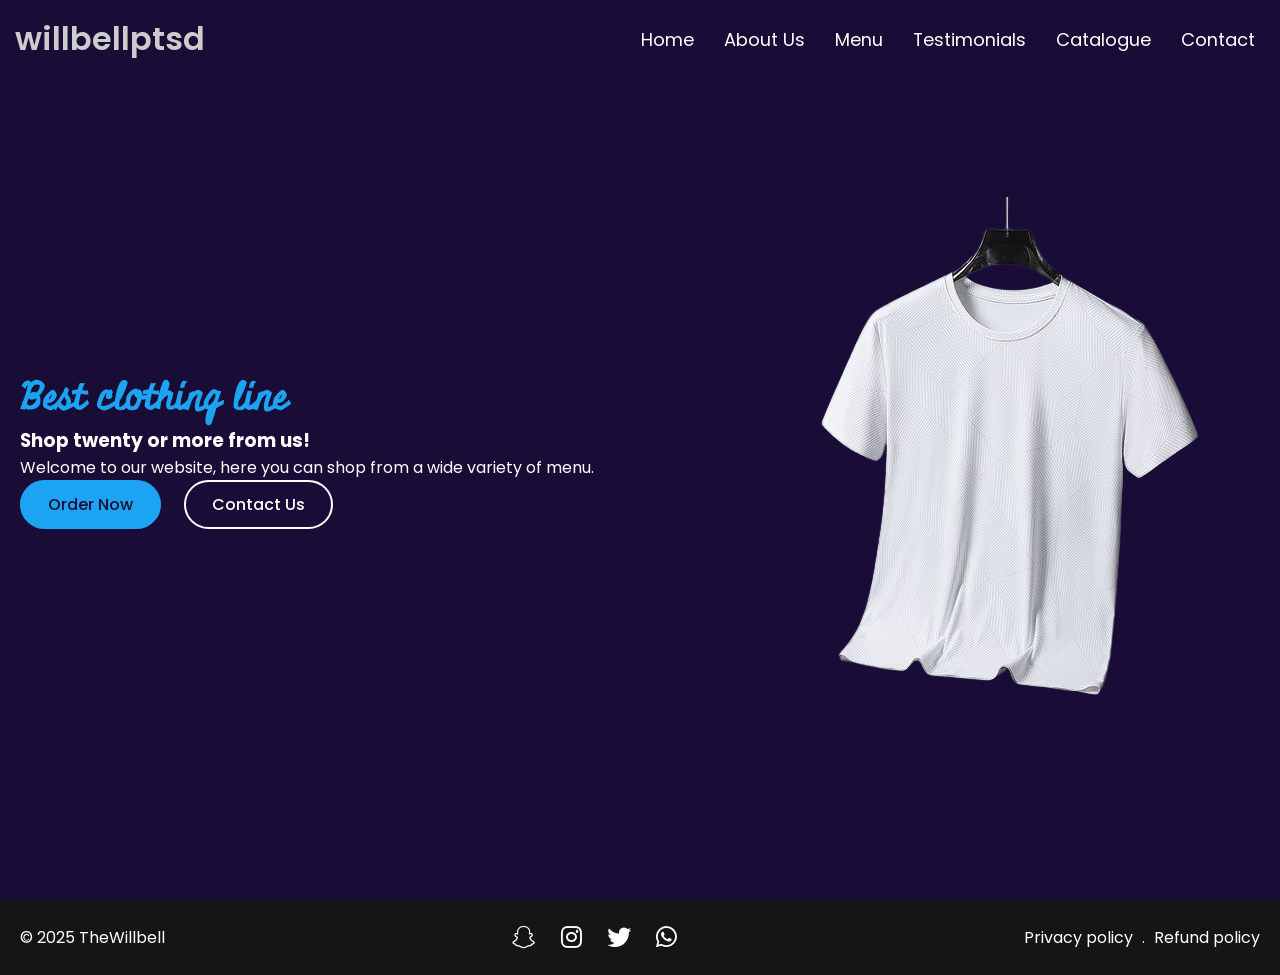
<file: index.html>
<!DOCTYPE html>
<!-- coding by willbell - tiktok/@willbellswago -->
<html lang="en">
<head>
  <meta charset="UTF-8">
  <meta name="viewport" content="width=device-width, initial-scale=1.0">
  <title>Home | TheWillbell | willbellptsd</title>
  <!-- Linking Font Awesome for icons -->
  <link rel="stylesheet" href="https://cdnjs.cloudflare.com/ajax/libs/font-awesome/6.5.0/css/all.min.css">
  <link rel="stylesheet" href="style.css">
</head>
<body>
  <!-- Header / Navigation -->
  <header>
    <nav class="navbar section-content">
      <a href="index.html" class="nav-logo">
        <h2 class="logo-text">willbellptsd</h2>
      </a>
      <ul class="nav-menu">
        <button id="menu-close-button" class="fas fa-times"></button>
        <li class="nav-item">
          <a href="index.html" class="nav-link">Home</a>
        </li>
        <li class="nav-item">
          <a href="about.html" class="nav-link">About Us</a>
        </li>
        <li class="nav-item">
          <a href="menu.html" class="nav-link">Menu</a>
        </li>
        <li class="nav-item">
          <a href="testimonials.html" class="nav-link">Testimonials</a>
        </li>
        <li class="nav-item">
          <a href="catalogue.html" class="nav-link">Catalogue</a>
        </li>
        <li class="nav-item">
          <a href="contact.html" class="nav-link">Contact</a>
        </li>
      </ul>
      <button id="menu-open-button" class="fas fa-bars"></button>
    </nav>
  </header>

    <main>
      <!-- Hero section -->
      <section class="hero-section">
        <div class="section-content">
          <div class="hero-details">
            <h2 class="title">Best clothing line</h2>
            <h3 class="fade-in" style="animation-delay: 0.5s;">Shop twenty or more from us!</h3>
            <p class="fade-in" style="animation-delay: 1s;">Welcome to our website, here you can shop from a wide variety of menu.</p>
            <div class="buttons">
              <a href="menu.html" class="button order-now">Order Now</a>
              <a href="contact.html" class="button contact-us">Contact Us</a>
            </div>
          </div>
          <div class="clothing21-image-wrapper">
            <img src="clothing21.png" alt="clothing" class="clothing21-image">
          </div>
        </div>
      </section>
    </main>

    <!-- Footer section -->
    <footer class="footer-section">
      <div class="section-content">
        <p class="copyright-text">© 2025 TheWillbell</p>
        <div class="social-link-list">
          <a href="https://www.snapchat.com/add/willbellswago?share_id=AAj2ibg0TnKmjr2hQKrs4g&locale=en_NG" class="social-link"><i class="fa-brands fa-snapchat"></i></a>
          <a href="https://www.instagram.com/willbellswago?igsh=ZzR1Z2dlZTZ0MWJn&utm_source=qr" class="social-link"><i class="fa-brands fa-instagram"></i></a>
          <a href="https://x.com/willbellswago?s=21" class="social-link"><i class="fa-brands fa-twitter"></i></a>
          <a href="https://wa.me/2347053270063" class="social-link"><i class="fa-brands fa-whatsapp"></i></a>
        </div>
        <p class="policy-text">
          <a href="https://www.freeprivacypolicy.com/live/ca7fe30c-0d94-40c9-a523-8f35e4d880bf" class="policy-link">Privacy policy</a>
          <span class="seperator">.</span>
          <a href="#" class="policy-link">Refund policy</a>
        </p>
      </div>
    </footer>

    <!-- Linking custom script -->
    <script src="script.js"></script>
  </body>
</html>
</file>
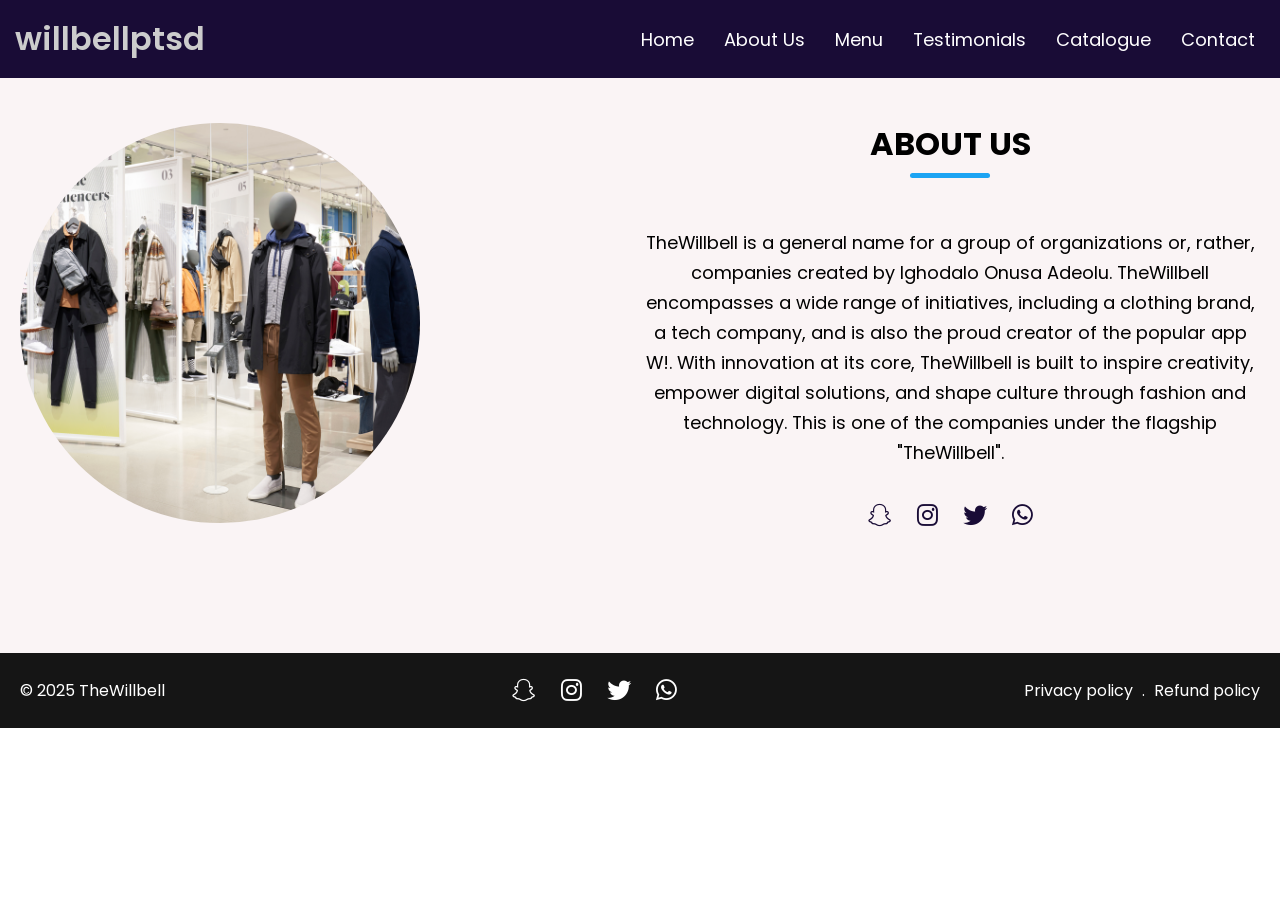
<file: about.html>
<!DOCTYPE html>
<!-- coding by willbell - tiktok/@willbellswago -->
<html lang="en">
<head>
  <meta charset="UTF-8">
  <meta name="viewport" content="width=device-width, initial-scale=1.0">
  <title>About Us | TheWillbell | willbellptsd</title>
  <!-- Linking Font Awesome for icons -->
  <link rel="stylesheet" href="https://cdnjs.cloudflare.com/ajax/libs/font-awesome/6.5.0/css/all.min.css">
  <link rel="stylesheet" href="style.css">
</head>
<body>
  <!-- Header / Navigation -->
  <header>
    <nav class="navbar section-content">
      <a href="index.html" class="nav-logo">
        <h2 class="logo-text">willbellptsd</h2>
      </a>
      <ul class="nav-menu">
        <button id="menu-close-button" class="fas fa-times"></button>
        <li class="nav-item">
          <a href="index.html" class="nav-link">Home</a>
        </li>
        <li class="nav-item">
          <a href="about.html" class="nav-link">About Us</a>
        </li>
        <li class="nav-item">
          <a href="menu.html" class="nav-link">Menu</a>
        </li>
        <li class="nav-item">
          <a href="testimonials.html" class="nav-link">Testimonials</a>
        </li>
        <li class="nav-item">
          <a href="catalogue.html" class="nav-link">Catalogue</a>
        </li>
        <li class="nav-item">
          <a href="contact.html" class="nav-link">Contact</a>
        </li>
      </ul>
      <button id="menu-open-button" class="fas fa-bars"></button>
    </nav>
  </header>

  <main>
    <!-- About section -->
    <section class="about-section" id="about">
      <div class="section-content">
        <div class="about-image-wrapper">
          <img src="about.jpg" alt="About" class="about-image">
        </div>
        <div class="about-details">
          <h2 class="section-title">About Us</h2>
          <p class="text">TheWillbell is a general name for a group of organizations or, rather, companies created by Ighodalo Onusa Adeolu. TheWillbell encompasses a wide range of initiatives, including a clothing brand, a tech company, and is also the proud creator of the popular app W!. With innovation at its core, TheWillbell is built to inspire creativity, empower digital solutions, and shape culture through fashion and technology. This is one of the companies under the flagship "TheWillbell".</p>
          <div class="social-link-list">
            <a href="https://www.snapchat.com/add/willbellswago?share_id=AAj2ibg0TnKmjr2hQKrs4g&locale=en_NG" class="social-link"><i class="fa-brands fa-snapchat"></i></a>
            <a href="https://www.instagram.com/willbellswago?igsh=ZzR1Z2dlZTZ0MWJn&utm_source=qr" class="social-link"><i class="fa-brands fa-instagram"></i></a>
            <a href="https://x.com/willbellswago?s=21" class="social-link"><i class="fa-brands fa-twitter"></i></a>
            <a href="https://wa.me/2347053270063" class="social-link"><i class="fa-brands fa-whatsapp"></i></a>
          </div>
        </div>
      </div>
    </section>
  </main>

  <!-- Footer section -->
  <footer class="footer-section">
    <div class="section-content">
      <p class="copyright-text">© 2025 TheWillbell</p>
      <div class="social-link-list">
        <a href="https://www.snapchat.com/add/willbellswago?share_id=AAj2ibg0TnKmjr2hQKrs4g&locale=en_NG" class="social-link"><i class="fa-brands fa-snapchat"></i></a>
        <a href="https://www.instagram.com/willbellswago?igsh=ZzR1Z2dlZTZ0MWJn&utm_source=qr" class="social-link"><i class="fa-brands fa-instagram"></i></a>
        <a href="https://x.com/willbellswago?s=21" class="social-link"><i class="fa-brands fa-twitter"></i></a>
        <a href="https://wa.me/2347053270063" class="social-link"><i class="fa-brands fa-whatsapp"></i></a>
      </div>
      <p class="policy-text">
        <a href="https://www.freeprivacypolicy.com/live/ca7fe30c-0d94-40c9-a523-8f35e4d880bf" class="policy-link">Privacy policy</a>
        <span class="seperator">.</span>
        <a href="#" class="policy-link">Refund policy</a>
      </p>
    </div>
  </footer>

  <!-- Linking custom script -->
  <script src="script.js"></script>
</body>
</html>
</file>
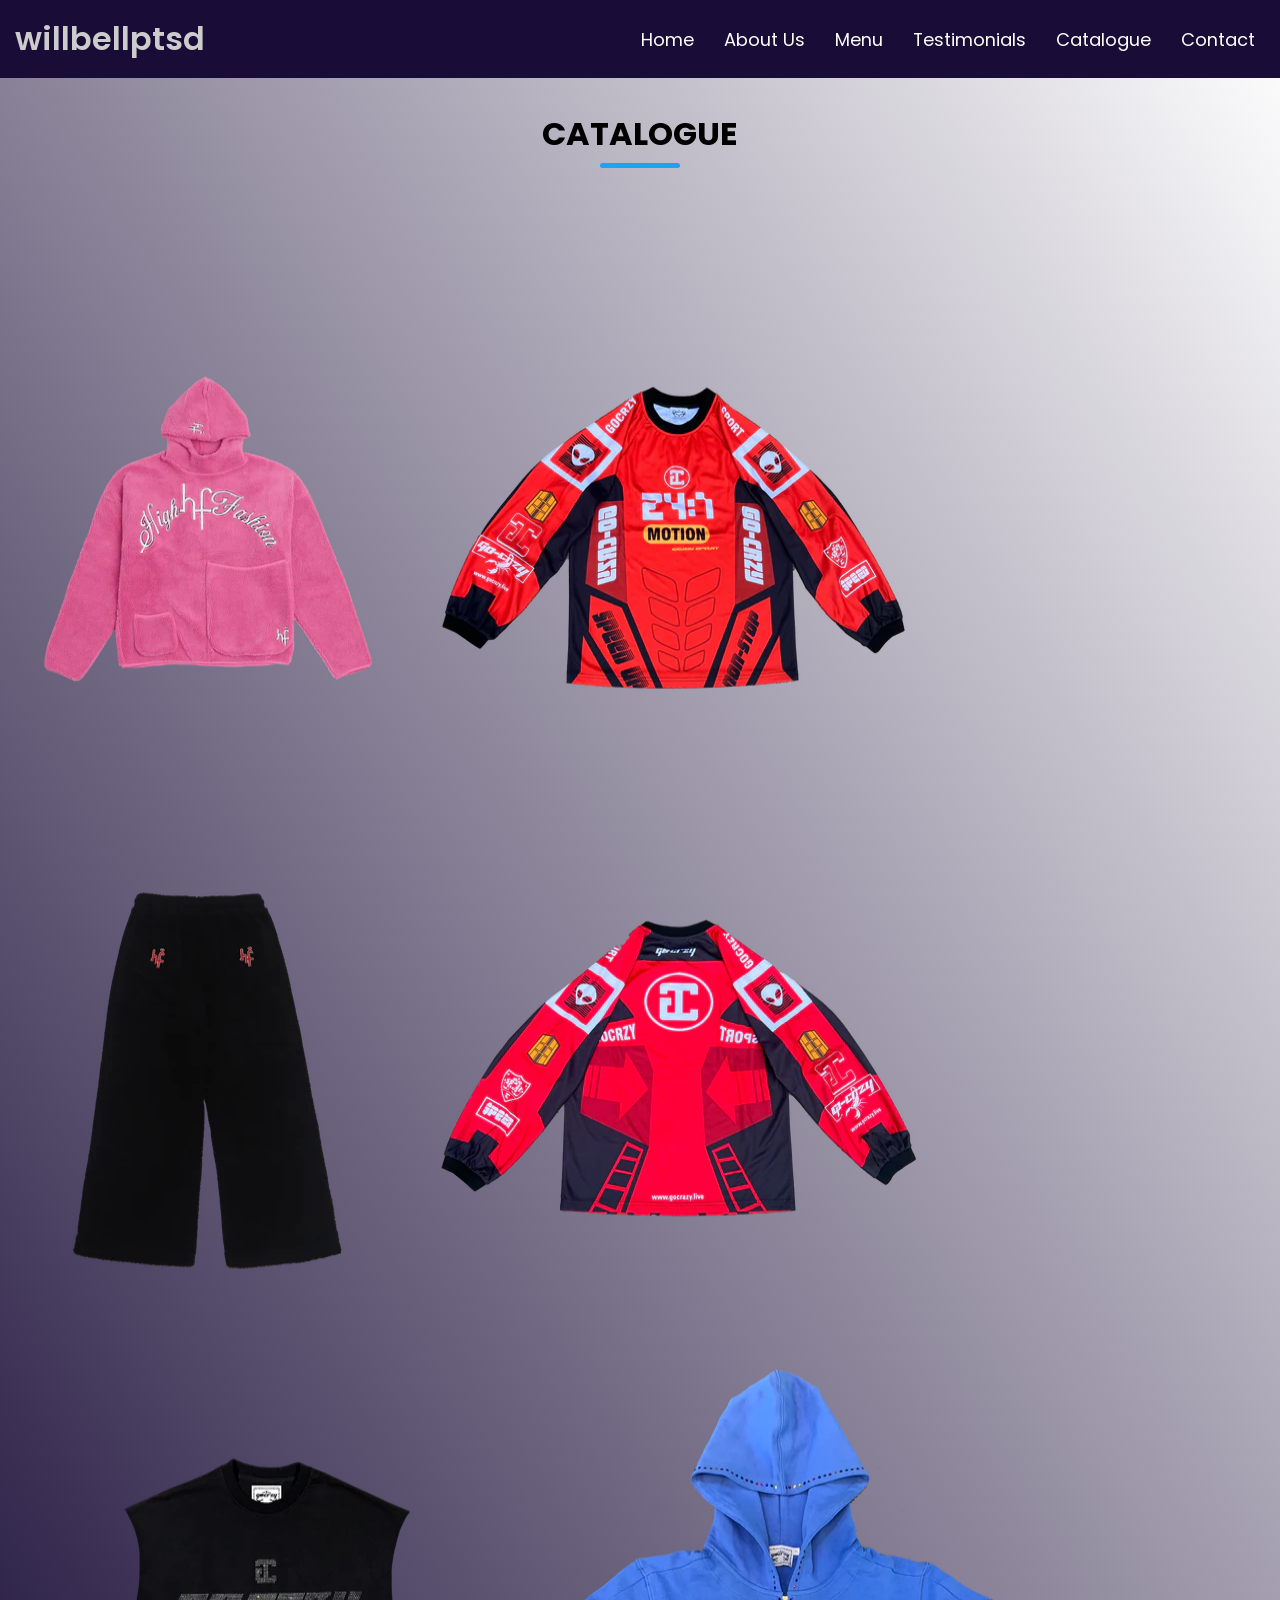
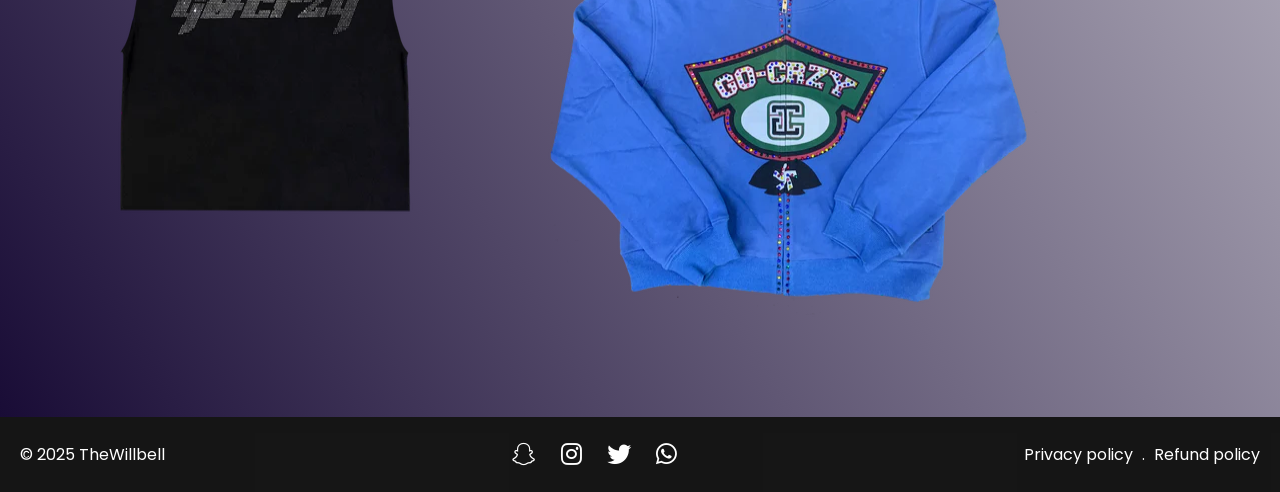
<file: catalogue.html>
<!DOCTYPE html>
<!-- coding by willbell - tiktok/@willbellswago -->
<html lang="en">
<head>
  <meta charset="UTF-8">
  <meta name="viewport" content="width=device-width, initial-scale=1.0">
  <title>Catalogue | TheWillbell | willbellptsd</title>
  <!-- Linking Font Awesome for icons -->
  <link rel="stylesheet" href="https://cdnjs.cloudflare.com/ajax/libs/font-awesome/6.5.0/css/all.min.css">
  <link rel="stylesheet" href="style.css">
</head>
<body>
  <!-- Header / Navigation -->
  <header>
    <nav class="navbar section-content">
      <a href="index.html" class="nav-logo">
        <h2 class="logo-text">willbellptsd</h2>
      </a>
      <ul class="nav-menu">
        <button id="menu-close-button" class="fas fa-times"></button>
        <li class="nav-item">
          <a href="index.html" class="nav-link">Home</a>
        </li>
        <li class="nav-item">
          <a href="about.html" class="nav-link">About Us</a>
        </li>
        <li class="nav-item">
          <a href="menu.html" class="nav-link">Menu</a>
        </li>
        <li class="nav-item">
          <a href="testimonials.html" class="nav-link">Testimonials</a>
        </li>
        <li class="nav-item">
          <a href="catalogue.html" class="nav-link">Catalogue</a>
        </li>
        <li class="nav-item">
          <a href="contact.html" class="nav-link">Contact</a>
        </li>
      </ul>
      <button id="menu-open-button" class="fas fa-bars"></button>
    </nav>
  </header>

  <main>
    <!-- Catalogue section -->
    <section class="catalogue-section" id="catalogue">
      <h2 class="section-title">Catalogue</h2>
      <div class="section-content">
        <ul class="catalogue-list">
          <li class="catalogue-item">
            <img src="catalogue1.webp" alt="catalogue" class="catalogue-image">
          </li>
          <li class="catalogue-item">
            <img src="catalogue2.webp" alt="catalogue" class="catalogue-image">
          </li>
          <li class="catalogue-item">
            <img src="catalogue3.webp" alt="catalogue" class="catalogue-image">
          </li>
          <li class="catalogue-item">
            <img src="catalogue4.webp" alt="catalogue" class="catalogue-image">
          </li>
          <li class="catalogue-item">
            <img src="catalogue5.webp" alt="catalogue" class="catalogue-image">
          </li>
          <li class="catalogue-item">
            <img src="catalogue6.webp" alt="catalogue" class="catalogue-image">
          </li>
        </ul>
      </div>
    </section>
  </main>

  <!-- Footer section -->
  <footer class="footer-section">
    <div class="section-content">
      <p class="copyright-text">© 2025 TheWillbell</p>
      <div class="social-link-list">
        <a href="https://www.snapchat.com/add/willbellswago?share_id=AAj2ibg0TnKmjr2hQKrs4g&locale=en_NG" class="social-link"><i class="fa-brands fa-snapchat"></i></a>
        <a href="https://www.instagram.com/willbellswago?igsh=ZzR1Z2dlZTZ0MWJn&utm_source=qr" class="social-link"><i class="fa-brands fa-instagram"></i></a>
        <a href="https://x.com/willbellswago?s=21" class="social-link"><i class="fa-brands fa-twitter"></i></a>
        <a href="https://wa.me/2347053270063" class="social-link"><i class="fa-brands fa-whatsapp"></i></a>
      </div>
      <p class="policy-text">
        <a href="https://www.freeprivacypolicy.com/live/ca7fe30c-0d94-40c9-a523-8f35e4d880bf" class="policy-link">Privacy policy</a>
        <span class="seperator">.</span>
        <a href="#" class="policy-link">Refund policy</a>
      </p>
    </div>
  </footer>

  <!-- Linking custom script -->
  <script src="script.js"></script>
</body>
</html>
</file>
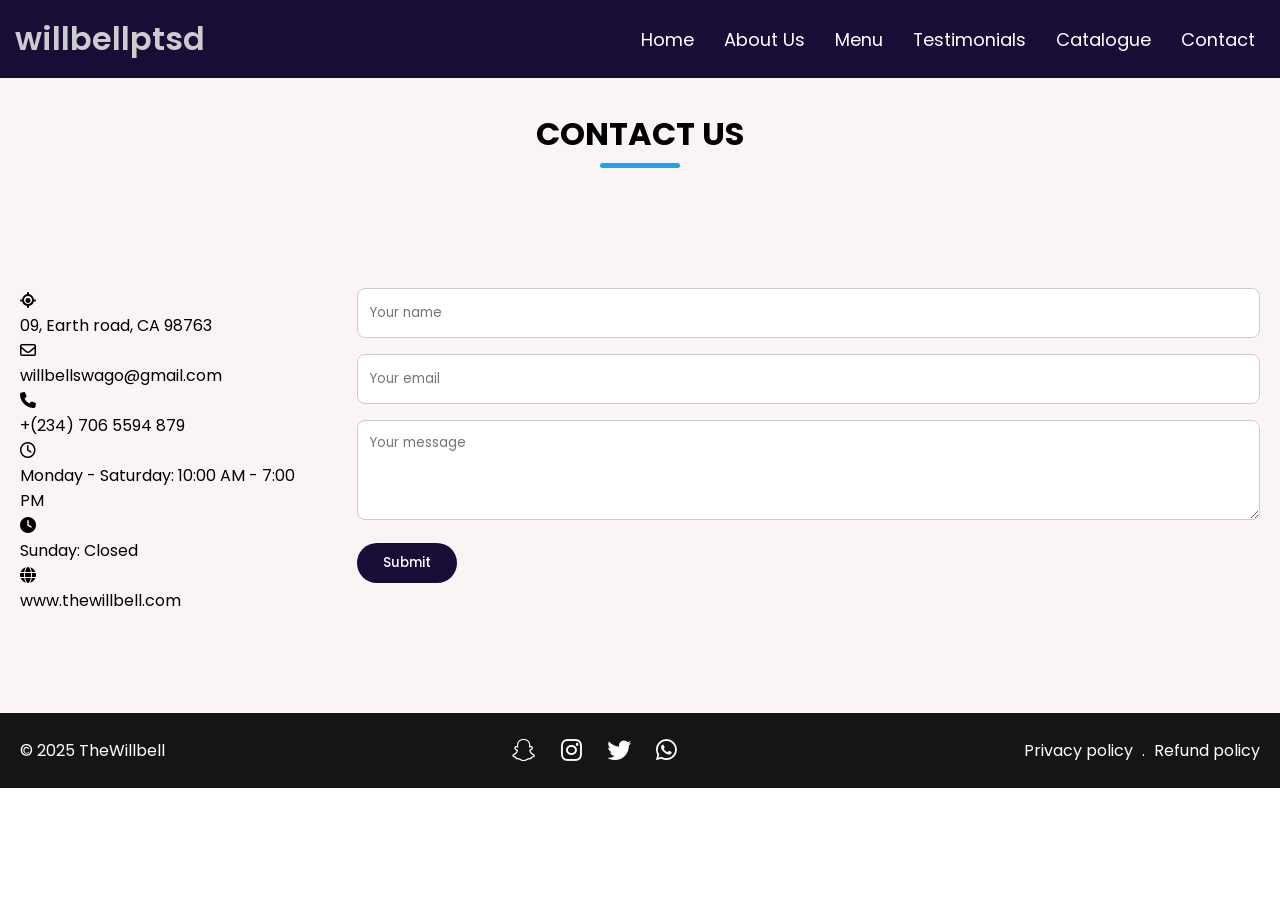
<file: contact.html>
<!DOCTYPE html>
<!-- coding by willbell - tiktok/@willbellswago -->
<html lang="en">
<head>
  <meta charset="UTF-8">
  <meta name="viewport" content="width=device-width, initial-scale=1.0">
  <title>Contact Us | TheWillbell | willbellptsd</title>
  <!-- Linking Font Awesome for icons -->
  <link rel="stylesheet" href="https://cdnjs.cloudflare.com/ajax/libs/font-awesome/6.5.0/css/all.min.css">
  <link rel="stylesheet" href="style.css">
</head>
<body>
  <!-- Header / Navigation -->
  <header>
    <nav class="navbar section-content">
      <a href="index.html" class="nav-logo">
        <h2 class="logo-text">willbellptsd</h2>
      </a>
      <ul class="nav-menu">
        <button id="menu-close-button" class="fas fa-times"></button>
        <li class="nav-item">
          <a href="index.html" class="nav-link">Home</a>
        </li>
        <li class="nav-item">
          <a href="about.html" class="nav-link">About Us</a>
        </li>
        <li class="nav-item">
          <a href="menu.html" class="nav-link">Menu</a>
        </li>
        <li class="nav-item">
          <a href="testimonials.html" class="nav-link">Testimonials</a>
        </li>
        <li class="nav-item">
          <a href="catalogue.html" class="nav-link">Catalogue</a>
        </li>
        <li class="nav-item">
          <a href="contact.html" class="nav-link">Contact</a>
        </li>
      </ul>
      <button id="menu-open-button" class="fas fa-bars"></button>
    </nav>
  </header>

  <main>
    <!-- Contact section -->
    <section class="contact-section" id="contact">
      <h2 class="section-title">Contact Us</h2>
      <div class="section-content">
        <ul clss="contact-info-list">
          <li class="contact-info">
            <i class="fa-solid fa-location-crosshairs"></i>
            <p>09, Earth road, CA 98763</p>
          </li>
          <li class="contact-info">
            <i class="fa-regular fa-envelope"></i>
            <p>willbellswago@gmail.com</p>
          </li>
          <li class="contact-info">
            <i class="fa-solid fa-phone"></i>
            <p>+(234) 706 5594 879</p>
          </li>
          <li class="contact-info">
            <i class="fa-regular fa-clock"></i>
            <p>Monday - Saturday: 10:00 AM - 7:00 PM</p>
          </li>
          <li class="contact-info">
            <i class="fa-solid fa-clock"></i>
            <p>Sunday: Closed</p>
          </li>
          <li class="contact-info">
            <i class="fa-solid fa-globe"></i>
            <p>www.thewillbell.com</p>
          </li>
        </ul>

        <form action="#" class="contact-form">
          <input type="text" placeholder="Your name" class="form-input" required>
          <input type="email" placeholder="Your email" class="form-input" required>
          <textarea placeholder="Your message" class="form-input" required></textarea>
          <button class="submit-button">Submit</button>
        </form>
      </div>
    </section>
  </main>

  <!-- Footer section -->
  <footer class="footer-section">
    <div class="section-content">
      <p class="copyright-text">© 2025 TheWillbell</p>
      <div class="social-link-list">
        <a href="https://www.snapchat.com/add/willbellswago?share_id=AAj2ibg0TnKmjr2hQKrs4g&locale=en_NG" class="social-link"><i class="fa-brands fa-snapchat"></i></a>
        <a href="https://www.instagram.com/willbellswago?igsh=ZzR1Z2dlZTZ0MWJn&utm_source=qr" class="social-link"><i class="fa-brands fa-instagram"></i></a>
        <a href="https://x.com/willbellswago?s=21" class="social-link"><i class="fa-brands fa-twitter"></i></a>
        <a href="https://wa.me/2347053270063" class="social-link"><i class="fa-brands fa-whatsapp"></i></a>
      </div>
      <p class="policy-text">
        <a href="https://www.freeprivacypolicy.com/live/ca7fe30c-0d94-40c9-a523-8f35e4d880bf" class="policy-link">Privacy policy</a>
        <span class="seperator">.</span>
        <a href="#" class="policy-link">Refund policy</a>
      </p>
    </div>
  </footer>

  <!-- Linking custom script -->
  <script src="script.js"></script>
</body>
</html>
</file>
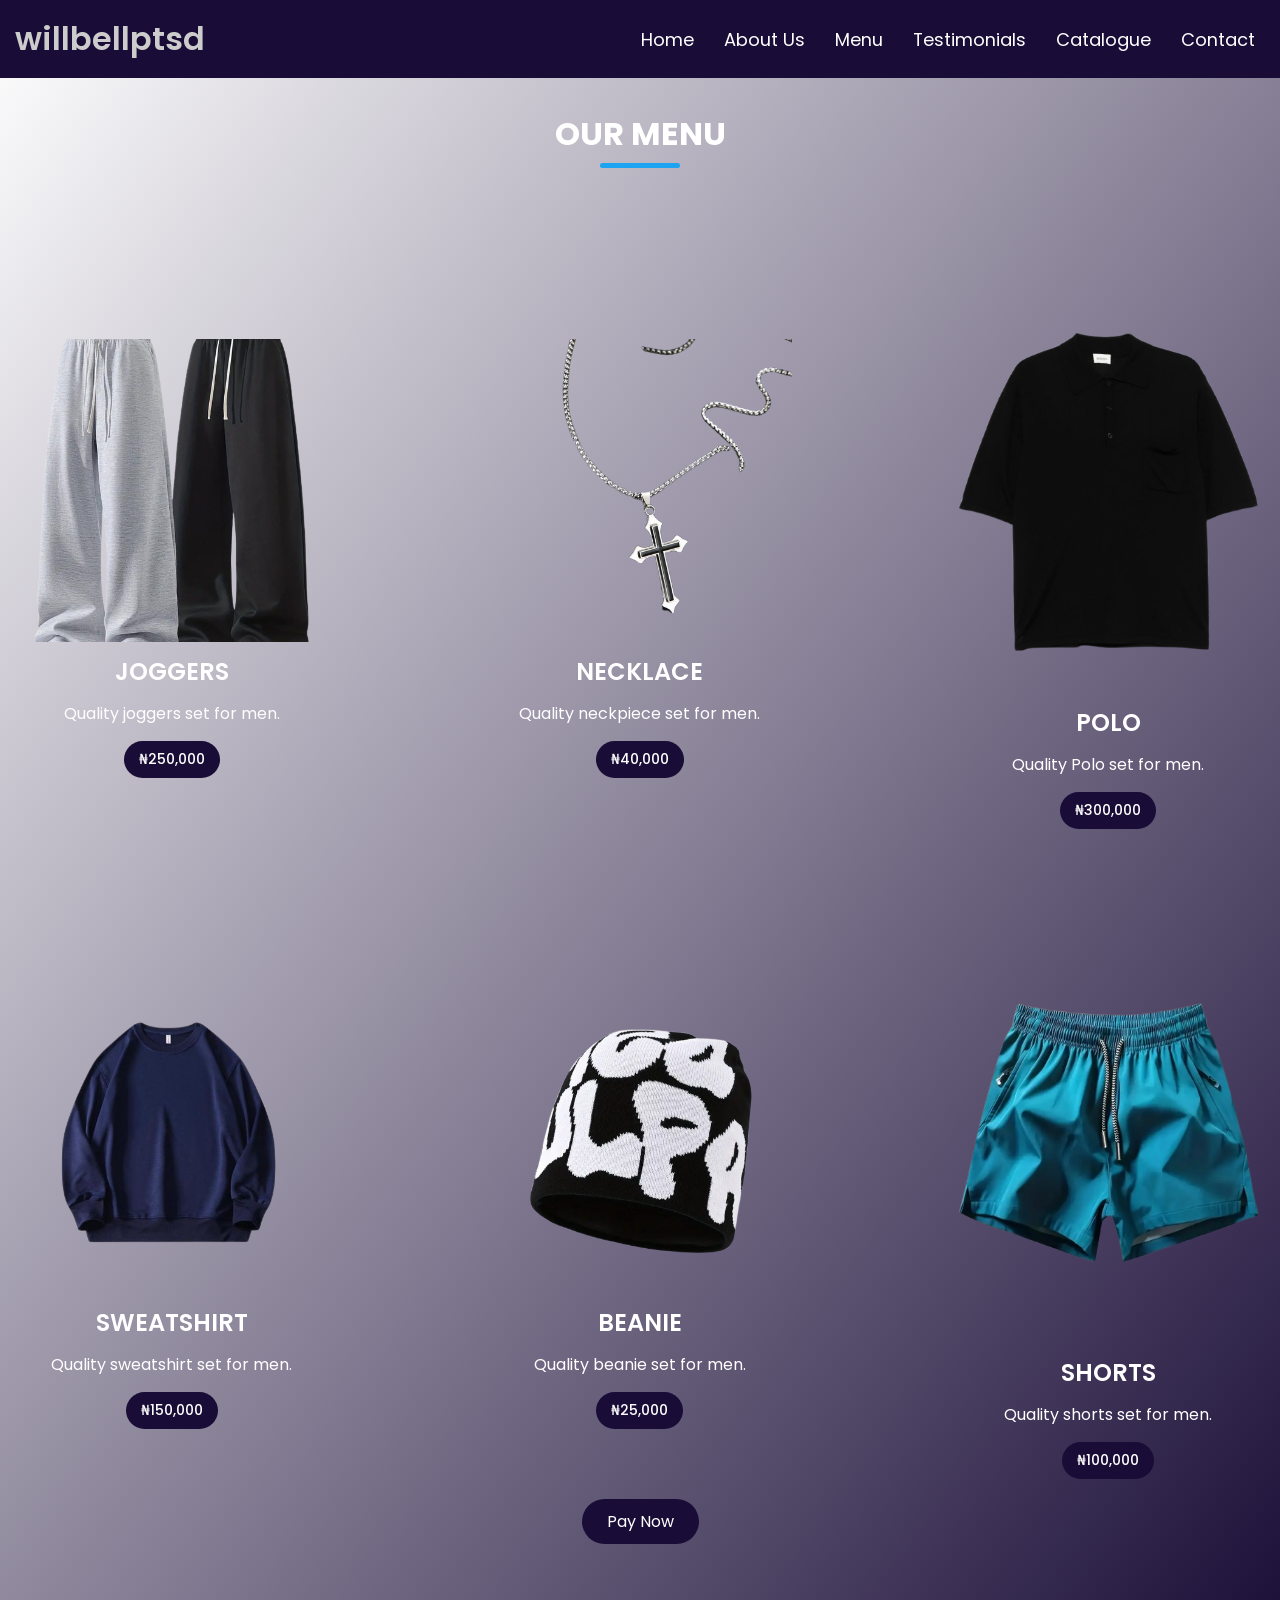
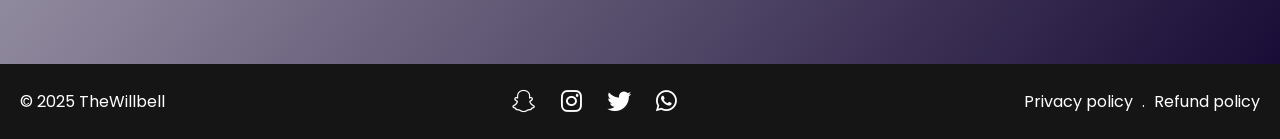
<file: menu.html>
<!DOCTYPE html>
<!-- coding by willbell - tiktok/@willbellswago -->
<html lang="en">
<head>
  <meta charset="UTF-8">
  <meta name="viewport" content="width=device-width, initial-scale=1.0">
  <title>Menu | TheWillbell | willbellptsd</title>
  <!-- Linking Font Awesome for icons -->
  <link rel="stylesheet" href="https://cdnjs.cloudflare.com/ajax/libs/font-awesome/6.5.0/css/all.min.css">
  <link rel="stylesheet" href="style.css">
</head>
<body>
  <!-- Header / Navigation -->
  <header>
    <nav class="navbar section-content">
      <a href="index.html" class="nav-logo">
        <h2 class="logo-text">willbellptsd</h2>
      </a>
      <ul class="nav-menu">
        <button id="menu-close-button" class="fas fa-times"></button>
        <li class="nav-item">
          <a href="index.html" class="nav-link">Home</a>
        </li>
        <li class="nav-item">
          <a href="about.html" class="nav-link">About Us</a>
        </li>
        <li class="nav-item">
          <a href="menu.html" class="nav-link">Menu</a>
        </li>
        <li class="nav-item">
          <a href="testimonials.html" class="nav-link">Testimonials</a>
        </li>
        <li class="nav-item">
          <a href="catalogue.html" class="nav-link">Catalogue</a>
        </li>
        <li class="nav-item">
          <a href="contact.html" class="nav-link">Contact</a>
        </li>
      </ul>
      <button id="menu-open-button" class="fas fa-bars"></button>
    </nav>
  </header>

  <main>
    <!-- Menu section -->
    <section class="menu-section" id="menu">
      <h2 class="section-title">Our Menu</h2>
      <div class="section-content">
        <ul class="menu-list">
          <li class="menu-item">
            <img src="joggers.png" alt="Joggers" class="menu">
            <h3 class="name">JOGGERS</h3>
            <p class="text">Quality joggers set for men.</p>
            <button class="price-tag">₦250,000</button>
          </li>
          <li class="menu-item">
            <img src="necklace.png" alt="necklace" class="menu">
            <h3 class="name">NECKLACE</h3>
            <p class="text">Quality neckpiece set for men.</p>
            <button class="price-tag">₦40,000</button>
          </li>
          <li class="menu-item">
            <img src="polo.png" alt="Polo" class="menu">
            <h3 class="name">POLO</h3>
            <p class="text">Quality Polo set for men.</p>
            <button class="price-tag">₦300,000</button>
          </li>
          <li class="menu-item">
            <img src="sweatshirt.png" alt="Sweatshirt" class="menu">
            <h3 class="name">SWEATSHIRT</h3>
            <p class="text">Quality sweatshirt set for men.</p>
            <button class="price-tag">₦150,000</button>
          </li>
          <li class="menu-item">
            <img src="beanie.png" alt="Beanie" class="menu">
            <h3 class="name">BEANIE</h3>
            <p class="text">Quality beanie set for men.</p>
            <button class="price-tag">₦25,000</button>
          </li>
          <li class="menu-item">
            <img src="shorts.png" alt="Shorts" class="menu">
            <h3 class="name">SHORTS</h3>
            <p class="text">Quality shorts set for men.</p>
            <button class="price-tag">₦100,000</button>
          </li>
        </ul>
      </div>

      <!-- Payment Button -->
      <div class="payment-button-container">
        <button class="payment-button" onclick="openModal()">Pay Now</button>
      </div>

      <!-- Modal -->
      <div id="paymentModal" class="modal">
        <div class="modal-content">
          <span class="close" onclick="closeModal()">&times;</span>
          <h3>Scan to Pay with Opay</h3>
          <img src="opay-qr.jpg" alt="Opay QR Code">
          <p>Or pay to: <strong>7053270063</strong> (Opay Wallet)</p>
          <button class="copy-btn" onclick="copyAccountNumber()">Copy Account Number</button>
          <p id="copyMessage" style="color:blue; display:none;">Copied!</p>
        </div>
      </div>
    </section>
  </main>

  <!-- Footer section -->
  <footer class="footer-section">
    <div class="section-content">
      <p class="copyright-text">© 2025 TheWillbell</p>
      <div class="social-link-list">
        <a href="https://www.snapchat.com/add/willbellswago?share_id=AAj2ibg0TnKmjr2hQKrs4g&locale=en_NG" class="social-link"><i class="fa-brands fa-snapchat"></i></a>
        <a href="https://www.instagram.com/willbellswago?igsh=ZzR1Z2dlZTZ0MWJn&utm_source=qr" class="social-link"><i class="fa-brands fa-instagram"></i></a>
        <a href="https://x.com/willbellswago?s=21" class="social-link"><i class="fa-brands fa-twitter"></i></a>
        <a href="https://wa.me/2347053270063" class="social-link"><i class="fa-brands fa-whatsapp"></i></a>
      </div>
      <p class="policy-text">
        <a href="https://www.freeprivacypolicy.com/live/ca7fe30c-0d94-40c9-a523-8f35e4d880bf" class="policy-link">Privacy policy</a>
        <span class="seperator">.</span>
        <a href="#" class="policy-link">Refund policy</a>
      </p>
    </div>
  </footer>

  <!-- Linking custom script -->
  <script src="script.js"></script>
  <script>
    function openModal() {
      document.getElementById("paymentModal").style.display = "flex";
    }
    function closeModal() {
      document.getElementById("paymentModal").style.display = "none";
    }
    window.onclick = function(event) {
      let modal = document.getElementById("paymentModal");
      if (event.target == modal) {
        modal.style.display = "none";
      }
    }
    function copyAccountNumber() {
      let accountNumber = "7053270063";
      navigator.clipboard.writeText(accountNumber).then(() => {
        document.getElementById("copyMessage").style.display = "block";
        setTimeout(() => {
          document.getElementById("copyMessage").style.display = "none";
        }, 2000);
      });
    }
  </script>
</body>
</html>
</file>
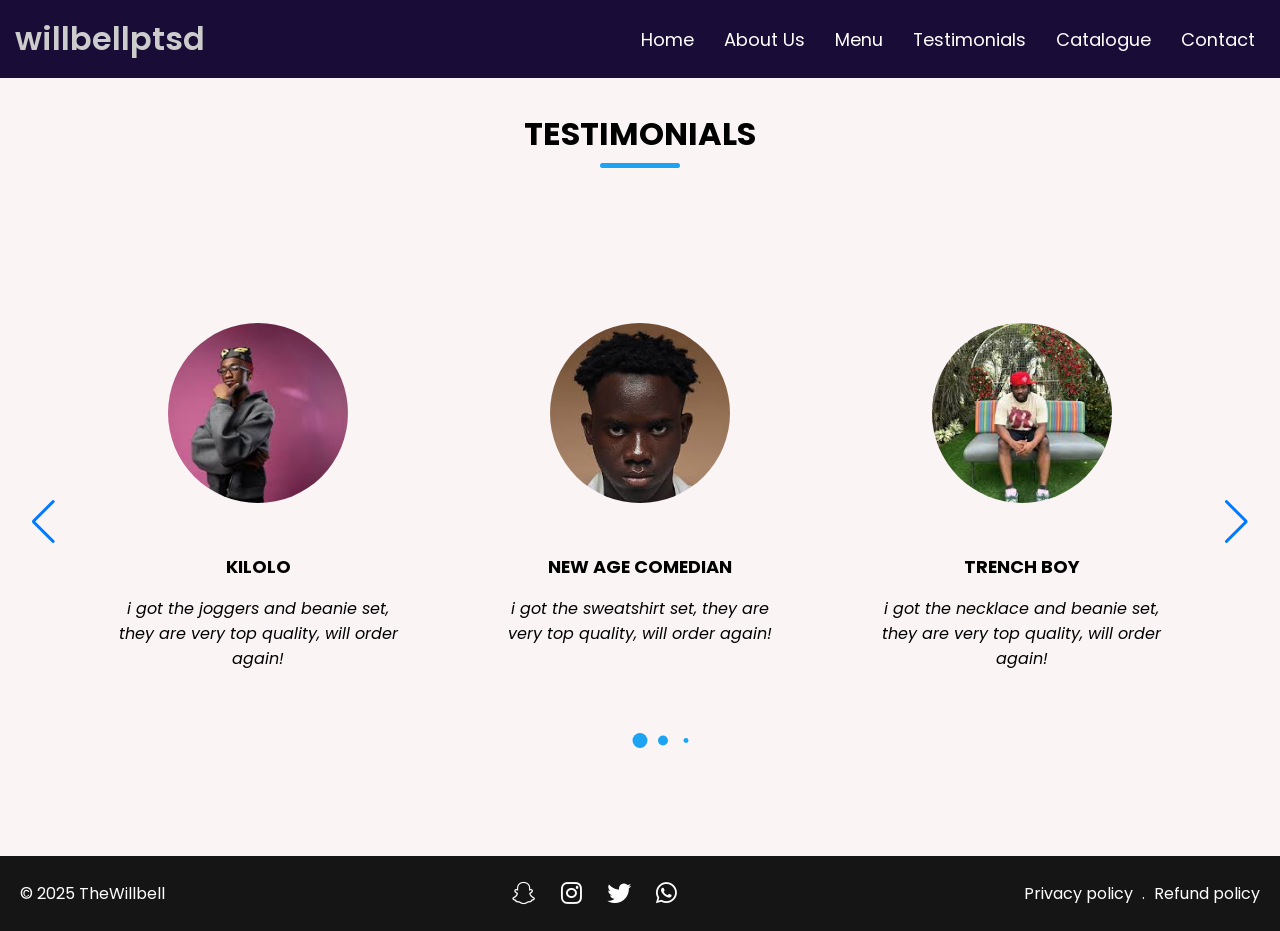
<file: testimonials.html>
<!DOCTYPE html>
<!-- coding by willbell - tiktok/@willbellswago -->
<html lang="en">
<head>
  <meta charset="UTF-8">
  <meta name="viewport" content="width=device-width, initial-scale=1.0">
  <title>Testimonials | TheWillbell | willbellptsd</title>
  <!-- Linking Font Awesome for icons -->
  <link rel="stylesheet" href="https://cdnjs.cloudflare.com/ajax/libs/font-awesome/6.5.0/css/all.min.css">
  <!-- Linking Swiper CSS -->
  <link rel="stylesheet" href="https://cdn.jsdelivr.net/npm/swiper@11/swiper-bundle.min.css">
  <link rel="stylesheet" href="style.css">
</head>
<body>
  <!-- Header / Navigation -->
  <header>
    <nav class="navbar section-content">
      <a href="index.html" class="nav-logo">
        <h2 class="logo-text">willbellptsd</h2>
      </a>
      <ul class="nav-menu">
        <button id="menu-close-button" class="fas fa-times"></button>
        <li class="nav-item">
          <a href="index.html" class="nav-link">Home</a>
        </li>
        <li class="nav-item">
          <a href="about.html" class="nav-link">About Us</a>
        </li>
        <li class="nav-item">
          <a href="menu.html" class="nav-link">Menu</a>
        </li>
        <li class="nav-item">
          <a href="testimonials.html" class="nav-link">Testimonials</a>
        </li>
        <li class="nav-item">
          <a href="catalogue.html" class="nav-link">Catalogue</a>
        </li>
        <li class="nav-item">
          <a href="contact.html" class="nav-link">Contact</a>
        </li>
      </ul>
      <button id="menu-open-button" class="fas fa-bars"></button>
    </nav>
  </header>

  <main>
    <!-- Testimonials section -->
    <section class="testimonials-section" id="testimonials">
      <h2 class="section-title">Testimonials</h2>
      <div class="section-content">
        <div class="slider-container swiper">
          <div class="slider-wrapper">
            <ul class="testimonials-list swiper-wrapper">
              <li class="testimonial swiper-slide">
                <img src="mAVO.jpeg" alt="mAVO" class="user-image">
                <h3 class="name">KILOLO</h3>
                <i class="feedback">i got the joggers and beanie set, they are very top quality, will order again!</i>
              </li>
              <li class="testimonial swiper-slide">
                <img src="gil.jpeg" alt="gil" class="user-image">
                <h3 class="name">NEW AGE COMEDIAN</h3>
                <i class="feedback">i got the sweatshirt set, they are very top quality, will order again!</i>
              </li>
              <li class="testimonial swiper-slide">
                <img src="trench.jpeg" alt="trench" class="user-image">
                <h3 class="name">TRENCH BOY</h3>
                <i class="feedback">i got the necklace and beanie set, they are very top quality, will order again!</i>
              </li>
              <li class="testimonial swiper-slide">
                <img src="wiz.jpeg" alt="wiz" class="user-image">
                <h3 class="name">WIZKID</h3>
                <i class="feedback">i got the joggers and shorts set, they are very top quality, will order again!</i>
              </li>
            </ul>

            <div class="swiper-pagination"></div>
            <div class="swiper-slider-button swiper-button-prev"></div>
            <div class="swiper-slider-button swiper-button-next"></div>
          </div>
        </div>
      </div>
    </section>
  </main>

  <!-- Footer section -->
  <footer class="footer-section">
    <div class="section-content">
      <p class="copyright-text">© 2025 TheWillbell</p>
      <div class="social-link-list">
        <a href="https://www.snapchat.com/add/willbellswago?share_id=AAj2ibg0TnKmjr2hQKrs4g&locale=en_NG" class="social-link"><i class="fa-brands fa-snapchat"></i></a>
        <a href="https://www.instagram.com/willbellswago?igsh=ZzR1Z2dlZTZ0MWJn&utm_source=qr" class="social-link"><i class="fa-brands fa-instagram"></i></a>
        <a href="https://x.com/willbellswago?s=21" class="social-link"><i class="fa-brands fa-twitter"></i></a>
        <a href="https://wa.me/2347053270063" class="social-link"><i class="fa-brands fa-whatsapp"></i></a>
      </div>
      <p class="policy-text">
        <a href="https://www.freeprivacypolicy.com/live/ca7fe30c-0d94-40c9-a523-8f35e4d880bf" class="policy-link">Privacy policy</a>
        <span class="seperator">.</span>
        <a href="#" class="policy-link">Refund policy</a>
      </p>
    </div>
  </footer>

  <!-- Linking Swiper script -->
  <script src="https://cdn.jsdelivr.net/npm/swiper@11/swiper-bundle.min.js"></script>
  <!-- Linking custom script -->
  <script src="script.js"></script>
</body>
</html>
</file>
<file: style.css>
/* Importing Google fonts */
@import url('https://fonts.googleapis.com/css2?family=Miniver&family=Poppins:ital,wght@0,100;0,400;0,500;0,600;0,700;1,300;1,400&display=swap');
  
* {
    margin: 0;
    padding: 0;
    box-sizing: border-box;
    font-family: "Poppins", sans-serif;
}

:root {
    /* Colors */
    --white-color: #fff;
    --dark-color: #050505ee;
    --primary-color: #190c36;
    --secondary-color: #1ca4f3;
    --light-pink-color: #faf4f5;
    --medium-gray-color: #ccc;

    /* Font size */
    --font-size-s: 0.9rem;
    --font-size-n: 1rem;
    --font-size-m: 1.12rem;
    --font-size-l: 1.5rem;
    --font-size-xl: 2rem;
    --font-size-xxl: 2.3rem;

    /* Font weight */
    --font-weight-normal: 400;
    --font-weight-medium: 500;
    --font-weight-semibold: 600;
    --font-weight-bold: 700;

    /* Border radius */
    --border-radius-s: 8px;
    --border-radius-m: 30px;
    --border-radius-circle: 50%;

    /* Site max width */
    --site-max-width: 1300px;
}

html {
    scroll-behavior: smooth;
}

/* Stylings for whole site*/
ul {
    list-style: none;
}

a {
    text-decoration: none;
}

button {
    cursor: pointer;
    border: none;
    background: none;
}

img {
    width: 100%
}

.section-content {
    margin: 0 auto;
    padding: 0 20px;
    max-width: var(--site-max-width);
}

.section-title {
    text-align: center;
    padding: 60px 0 120px;
    text-transform: uppercase;
    font-size: var(--font-size-xl);
}

.section-title::after {
    content: "";
    width: 80px;
    height: 5px;  
    display: block;
    margin: 5px auto 0;
    border-radius: var(--border-radius-s);
    background: var(--secondary-color);
}

/* Navbar styling */
header { 
    position: fixed;
    width: 100%;
    z-index: 5;
    background: var(--primary-color);
}

header .navbar {
    display: flex;
    padding: 15px;
    align-items: center;
    justify-content: space-between;
}

.navbar .nav-logo .logo-text {
    color: var(--medium-gray-color);
    font-size: var(--font-size-xl);
    font-weight: var(--font-weight-semibold);
}

.navbar .nav-menu {
    display: flex;
    gap: 10px;
}

.navbar .nav-menu .nav-link {
    padding: 10px 10px;
    color: var(--white-color);
    font-size: var(--font-size-m);
    border-radius: var(--border-radius-m);
    transition: 0.3s ease;
}

.navbar .nav-menu .nav-link:hover {
    color: var(--primary-color);
    background: var(--secondary-color);
}

 .navbar :where(#menu-close-button, #menu-open-button) {
    display: none;
 }

/*Hero section styling */
.hero-section {
    min-height: 100vh;
    background: var(--primary-color);
}

.hero-section .section-content {
    display: flex;
    align-items: center;
    min-height: 100vh;
    color: var(--white-color);
    justify-content: space-between;
}

.hero-section .hero-details .title {
    font-size: var(--font-size-xxl);
    color: var(--secondary-color);
    font-family: "Miniver", sans-serif;
}

.hero-section .hero-details .subtitle {
    margin-top: 8px;
    display: ;
    max-width: 70%;
    font-size: var(--font-size-xl);
    font-weight: var(--font-weight-semibold);
}

.hero-section .hero-details .description {
    max-width: 70%;
    margin: 24px 0 40px;
    font-size: var(--font-size-m);
}

.hero-section .hero-details .buttons {
    display: flex;
    gap: 23px;
}

.hero-section .hero-details .button {
    padding: 10px 26px;
    border: 2px solid transparent;
    color: var(--primary-color);
    border-radius: var(--border-radius-m);
    background: var(--secondary-color);
    font-weight: var(--font-weight-medium);
    transition: 0.3s ease;
}

.hero-section .hero-details .button:hover,
.hero-section .hero-details .contact-us {
    color: var(--white-color);
    border-color: var(--white-color);
    background: transparent;    
}

.hero-section .hero-details .contact-us:hover {
     color: var(--primary-color);
    border-color: var(--secondary-color);
    background: var(--secondary-color);    
}

.hero-section .hero-image-wrapper {
    max-width: 500px;
    margin-right: 30px;
}


.hero {
  height: 100vh;
  display: flex;
  flex-direction: column;
  justify-content: center;
  align-items: center;
  text-align: center;
  gap: 100px; /* space between elements */
  background: #0a0a0a;
  color: #fff;
}

.fade-in {
  animation: fadeInOutPause 4s ease-in-out infinite;
}

@keyframes fadeInOutPause {
  0%, 20% {
    opacity: 0;
    transform: translateY(10px);
  }
  30%, 70% {
    opacity: 1;
    transform: translateY(0);
  }
  80%, 100% {
    opacity: 0;
    transform: translateY(10px);
  }
}

/* About section styling */
.about-section {
    padding: 120px 0;
    background: var(--light-pink-color);
}

.about-section .section-content {
    display: flex;
    gap: 50px;
    align-items: center;
    justify-content: space-between;
}

.about-section .about-image-wrapper .about-image {
    width: 400px;
    height: 400px;
    object-fit: cover;
    border-radius: var(--border-radius-circle);
}

.about-section .about-details .section-title {
 padding: 0;
}

.about-section .about-details {
    max-width: 50%;
}

.about-section .about-details .text {
    line-height: 30px;
    margin: 50px 0 30px;
    text-align: center;
    font-size: var(--font-size-m);
}

.about-section .social-link-list {
    display: flex;
    gap: 25px;
    justify-content: center;
}

.about-section .social-link-list .social-link {
    color: var(--primary-color);
    font-size: var(--font-size-l);
    transition: 0.2s ease;
}

.about-section .social-link-list .social-link:hover {
    color: var(--secondary-color);
}

/* menu section styling */
.menu-section {
    color: var(--white-color);
    background: linear-gradient(to top left, var(--primary-color), var(--white-color));
    padding: 50px 0 100px;
}
.menu-section .menu-list {
    display: flex;
    flex-wrap: wrap;
    gap: 110px;
    align-items: center;
    justify-content: space-between;
}

.menu-section .menu-list .menu-item {
    display: flex;
    align-items: center;
    text-align: center;
    flex-direction: column;
    justify-content: space-between;
    width: calc(100% / 3 - 110px);
}

.menu-section .menu-list .menu-item .menu-image {
    max-width: 50%;
    aspect-ratio: 1;
    margin-bottom: 15px;
    object-fit: contain;
}

.menu-section .menu-list .menu-item .name {
    margin: 12px 0;
    font-size: var(--font-size-l);
    font-weight: var(--font-weight-semibold);
}

.menu-section .menu-list .menu-item text{
    font-size: var(--font-size-m);
}

.price-tag {
    background-color: var(--secondary-color); 
    background: var(--primary-color);
    margin-top: 15px;
    border-color: var(--white-color);
    color: white;
    border: none;
    padding: 8px 15px;
    border-radius: 20px;
    font-size: 14px;
    font-weight: var(--font-weight-medium);
    cursor: pointer;
    transition: background-color 0.3s ease;
}

.price-tag:hover {
    background-color: var(--secondary-color);
}

.payment-button-container {
    text-align: center;
    margin-top: 20px;
}

.payment-button {
    display: block;
    margin: 20px auto; /* centers horizontally */
    padding: 10px 25px;
    background-color: var(--primary-color);
    color: white;
    border: none;
    border-radius: 50px;
    cursor: pointer;
    font-size: 1rem;
    transition: 0.3s ease;
}

.payment-button:hover {
    background-color: #218838;
}


.payment-button:hover {
    background-color: var(--secondary-color);
}

/* Modal Styles */
.modal {
    display: none;
    position: fixed;
    z-index: 1000;
    left: 0; 
    top: 0;
    width: 100vw; 
    height: 100vh;
    background-color: rgba(0,0,0,0.5);
    align-items: center;
    justify-content: center;
}

.modal-content {
    position: relative;
    background-color: var(--primary-color);
    margin: 0;
    padding: 20px;
    border-radius: 10px;
    width: 90%;
    max-width: 350px;
    text-align: center;
    box-shadow: 0 4px 10px rgba(0,0,0,0.3);
}

/* Make QR code scale down */
.modal-content img {
    width: 100%;
    height: auto;
    max-width: 200px; 
    display: block;
    margin: 0 auto;
}

.close {
    position: absolute;
    right: 15px;
    top: 10px;
    font-size: 20px;
    font-weight: bold;
    cursor: pointer;
}

.copy-btn {
    background-color: #28a745;
    color: white;
    border: none;
    padding: 8px 15px;
    font-size: 14px;
    border-radius: 5px;
    cursor: pointer;
    margin-top: 10px;
    transition: background-color 0.3s ease;
}

.copy-btn:hover {
    background-color: #218838;
}


/* Testimonials section styling */
.testimonials-section {
    padding: 50px 0 100px;
    background: var(--light-pink-color);   
}

.testimonials-section .slider-wrapper {
    overflow: hidden;
    margin: 0 60px 50px;
}

.testimonials-section .testimonial {
    user-select: none;
    display: flex;
    padding: 35px;
    text-align: center;
    flex-direction: column;
    align-items: center;
}

.testimonials-section .testimonial .user-image {
    width: 180px;
    height: 180px;
    object-fit: cover;
    margin-bottom: 50px;
    border-radius: var(--border-radius-circle);
}

.testimonials-section .testimonial .name {
    margin-bottom: 16px;
    font-size: var(--font-size-m);
}

.testimonials-section .testimonial .feedback {
    line-height: 25px;
}

.testimonials-section .swiper-pagination-bullet {
    width: 15px;
    height: 15px;
    opacity: 1;
    background: var(--secondary-color);
}

.testimonials-section .swiper-slide-button {
    margin-top: -50px;
    color: var(--secondary-color);
    transition: 0.3s ease;
}

.testimonials-section .swiper-slide-button:hover {
    color: var(--primary-color);
}

/* Catalogue section */
.catalogue-section {
    padding: 50px 0 100px;
    background: linear-gradient(to top right, var(--primary-color), var(--white-color));
}

.catalogue-section .catalogue-list { 
    display: flex;
    flex-wrap: wrap;
    gap: 32px;
}

.catalogue-section .catalogue-list .catalogue-item {
    overflow: hidden;
    border-radius: var(--border-radius-s);
    width: calc(100% / 3 -32px);
}

.catalogue-section .catalogue-item .catalogue-image {
    width: 100%;
    height: 100%;
    cursor: zoom-in;
    transition: 0.3s ease;
}

.catalogue-section .catalogue-item:hover .catalogue-image {
    transform: scale(1.3);
}

/* Contact us section styling */
.contact-section {
    padding: 50px 0 100px;
    background: var(--light-pink-color);
}

.contact-section .section-content {
    display: flex;
    gap: 48px;
    align-items: flex-start;
    justify-content: space-between;
}

.contact-section .contact-info-list .contact-info {
    display: flex;
    gap: 20px;
    margin: 20px 0;
    align-items: center;
}

.contact-section .contact-info-list .contact-info i {
    font-size: var(--font-size-m);
}

.contact-section .contact-form .form-input {
    width: 100%;
    height: 50px;
    padding: 0 12px;
    outline: none;
    margin-bottom: 16px;
    background: var(--white-color);
    border-radius: var(--border-radius-s);
    border: 1px solid var(--medium-gray-color);
}

.contact-section .contact-form .form-input:focus {
    border-color: var(--secondary-color);
}

.contact-section .contact-form textarea.form-input {
    height: 100px;
    padding: 12px;
    resize: vertical;
}

.contact-section .contact-form .submit-button {
    padding: 10px 26px;
    color: var(--white-color);
    font-weight: var(--font-weight-medium);
    background: var(--primary-color);
    border-radius: var(--border-radius-m);
}

/* Footer section styling */
.footer-section {
    padding: 20px 0;
    background: var(--dark-color);
}

.footer-section .section-content {
    display: flex;
    align-items: center;
    justify-content: space-between;
}

.footer-section :where(.copyright-text, .social-link, .policy-link) {
    color: var(--white-color);
    transition: 0.2s ease;
}

.footer-section .social-link-list {
    display: flex;
    gap: 25px;
}

.footer-section .social-link-list .social-link {
    font-size: var(--font-size-l);
}

.footer-section .social-link-list .social-link:hover, .footer-section .policy-text .policy-link:hover  {
    color: var(--secondary-color);
}

.footer-section .policy-text .seperator {
    margin: 0 5px;
    color: var(--white-color);
}

/* Responsive media query code for max width 1024px */
@media screen and (max-width: 1024px) {
  .menu-section .menu-list .menu-list {
    gap: 60px;
  }

  .menu-section .menu-list .menu-item {
    width: calc(100% / 3 - 60px);;
  }
}

/* Responsive media query code for max width 900px */
@media screen and (max-width: 900px) {
    :root {
        --font-size-m: 1rem;
        --font-size-l: 1.3rem;
        --font-size-xl: 1.5rem;
        --font-size-xxl: 1.8rem;
    }

    body.show-mobile-menu header::before {
        content: "";
        position: fixed;
        left: 0;
        top: 0;
        height: 100%;
        width: 100%;
        backdrop-filter: blur(5px);
        background: rgba(0 ,0, 0, 0.2);
    }

    .navbar :where(#menu-close-button, #menu-open-button) {
        display: block;
        font-size: var(--font-size-l);
    }

    .navbar #menu-close-button {
        position: absolute;
        right: 30px;
        top: 30px;
    }

    .navbar #menu-open-button {
        color: var(--white-color);
    }

    .navbar .nav-menu {
        display: block;
        position: fixed;
        left: -300px;
        top: 0;
        width: 300px;
        height: 100%;
        display: flex;
        flex-direction: column;
        align-items: center;
        padding-top: 100px;
        background: var(--primary-color);
        transition: left 0.2s ease;
    }

    body.show-mobile-menu .navbar .nav-menu {
        left: 0;
    }

    .navbar .nav-menu .nav-link{
        color: var(--white-color);
        display: block;
        margin-top: 17px;
        font-size: var(--font-size-l);
    }

    .hero-section .section-content {
        gap: 50px;
        text-align: center;
        padding: 30px 20px 20px;
        flex-direction: column-reverse;
        justify-content: center;
    }

    .hero-section .hero-details :is(.subtitle, .description), .about-section .about-details, .contact-section .contact-form {
        max-width: 100%;
    }

    .hero-section .hero-details .buttons {
        justify-content: center;
    }

    .hero-section .hero-image-wrapper {
        max-width: 270px;
        margin-right: 0;
    }

    .about-section .section-content {
        flex-direction: column-reverse;
    }

    .about-section .about-image-wrapper .about-image {
        width: 100%;
        height: 100%;
        max-width: 250px;
        aspect-ratio: 1;
    }

    .menu-section .menu-list {
        gap: 30px;
    }

    .menu-section .menu-list .menu-item {
        width: calc(100% / 2 -30px);
    }  

    .menu-section .menu-list .menu-item .menu-image {
        max-width: 200px;
    }

    .catalogue-section .catalogue-list {
        gap: 30px;
    }

    .catalogue-section .catalogue-list .catalogue-item {
        width: calc(100% / 2 - 30px);
    }

    .contact-section .section-content {
        align-items: center;
        flex-direction: column-reverse;
    }
}

/* Responsive media query code for max width 640px */
@media screen and (max-width: 640px) {
  .menu-section .menu-list {
    gap: 20px;
  }    

  .menu-section .menu-list .menu-item {
    width: 100%;   /* full width on small screens */
    text-align: center;
  }

  .menu-section .menu-list .menu-item .name {
    font-size: 1.2rem;
    word-wrap: break-word;
  }

  .catalogue-section .catalogue-list .catalogue-item {
        width: 100%;
  }  

  .testimonials-section .slider-wrapper {
        margin: 0 0 30px;
  }

  .testimonials-section .swiper-slide-button {
        display: none
  }

  .footer-section .section-content {
        flex-direction: column;
        gap: 20px;
  }
}
</file>
